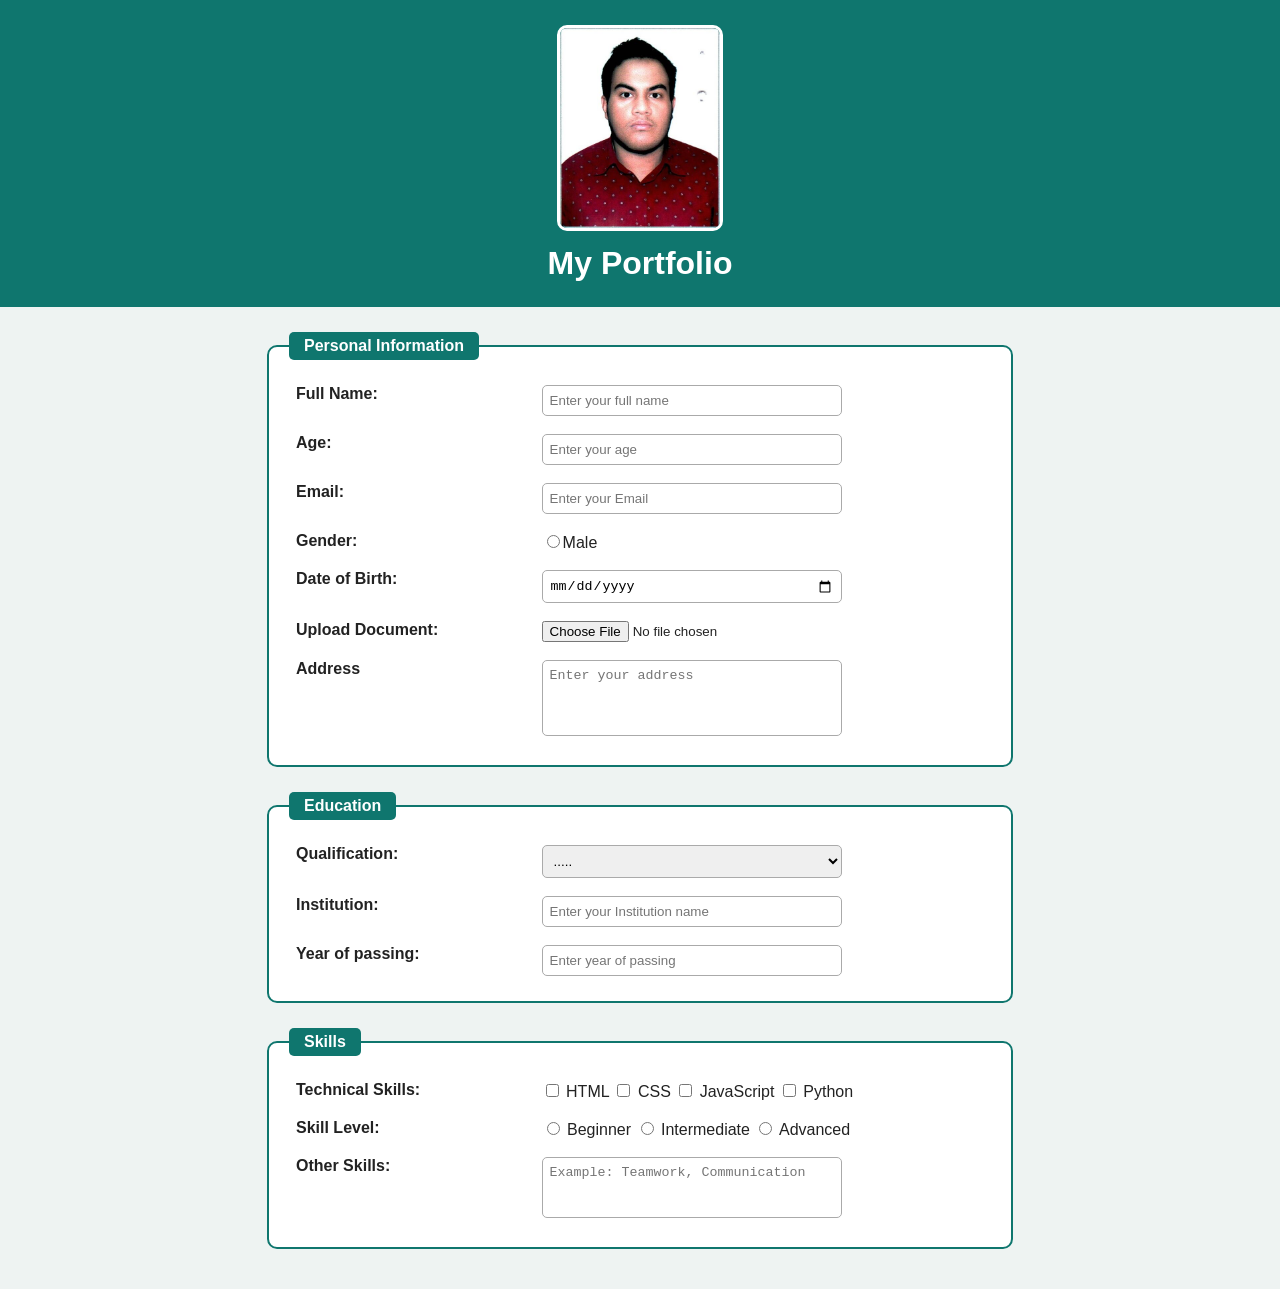
<file: Self/lab1/portfolio.html>
<!DOCTYPE html>
<html Lang="en">
    <head>
        <meta charset="UTF-8">
        <meta name="viewport" content="width=device-width,initial-scale=1">
        <title>My Portfolio</title>

        <link rel="stylesheet" href="style.css"     
    </head>

    <body>
    <header>
        <img src="ProfileImage.jpg" height="200px" weidth="150px" alt="Profile Imahge">
        <h1>My Portfolio</h1>
    </header>

    <form>
        <fieldset>
            <Legend>Personal Information</Legend>
            <table>
                <tr>
                    <td> <label for="FullName">Full Name:</label></td>
                    <td> <input type="text" id="FullName" name="Fullname" placeholder="Enter your full name" required></td>
                </tr>
                <tr>
                    <td> <label for="Age">Age:</label></td>
                    <td> <input type="Number" id="Age"  placeholder="Enter your age" required></td>
                </tr>

                <tr>
                    <td> <label for="Email">Email:</label></td>
                    <td> <input type="email" id="Email" placeholder="Enter your Email" required></td>
                </tr>

                <tr>
                    <td><label>Gender:</label> </td>
                    <td><input type="radio" id="Male" name="Gender" value="Male"><label for="Male">Male</label></td>

                </tr>

                <tr>
                    <td> <label for="DOB">Date of Birth:</label></td>
                    <td> <input type="date" id="DOB"</td>
                </tr>

                <tr>
                    <td><label for="Document">Upload Document:</label></td>
                    <td><input type="file" id="Document"></td>
                </tr>

                <tr>
                    <td><label for="address">Address</label></td>
                    <td><textarea id="address" placeholder="Enter your address" rows="4" cols="30"></textarea></td>
                </tr>


            </table>
        </fieldset>

        <fieldset>
            <Legend>Education</Legend>
            <table>
                <tr>
                    <td><label for="Qualification">Qualification:</label></td>
                    <td>
                        <select id="Qualification">
                            <option id="blank">.....</option>"
                            <option id="SSC">SSC</option>
                            <option id="HSC">HSC</option>
                            <option id="B.SC.">B.SC.</option>

                        </select>
                    </td>
                </tr>

                <tr>
                    <td><label for="Institution">Institution:</label></td>
                    <td><input type="text" id="Institution" placeholder="Enter your Institution name" required></td>

                </tr>

                <tr>
                    <td><label for="Year">Year of passing:</label></td>
                    <td><input type="number" id="Year" placeholder="Enter year of passing" required></td>

                </tr>


            </table>
        </fieldset>

        <fieldset>
                <legend> Skills </legend>
                <table>
                    <tr>
                        <td> <label> Technical Skills: </label> </td>
                        <td>
                            <input type="checkbox" id="HTML" name="skill"> <label for="HTML"> HTML </label>
                            <input type="checkbox" id="CSS" name="skill"> <label for="CSS"> CSS </label>
                            <input type="checkbox" id="JS" name="skill"> <label for="JS"> JavaScript </label>
                            <input type="checkbox" id="Python" name="skill"> <label for="Python"> Python </label>
                        </td>
                    </tr>
                    <tr>
                        <td> <label> Skill Level: </label> </td>
                        <td>
                            <input type="radio" id="Beginner" name="level" value="Beginner"> <label for="Beginner"> Beginner </label>
                            <input type="radio" id="Intermediate" name="level" value="Intermediate"> <label for="Intermediate"> Intermediate </label>
                            <input type="radio" id="Advanced" name="level" value="Advanced"> <label for="Advanced"> Advanced </label>
                        </td>
                    </tr>
                    <tr>
                        <td> <label for="OtherSkills"> Other Skills: </label> </td>
                        <td> <textarea id="OtherSkills" placeholder="Example: Teamwork, Communication" rows="3" cols="30"></textarea> </td>
                    </tr>
                </table>
            </fieldset>

    </form>
    </body>
   
    
</html>
</file>
<file: Self/lab1/style.css>
body {
  font-family: Arial, sans-serif;
  background: #eef3f2;
  color: #222;
  margin: 0;
  padding-bottom: 40px;
}

header {
  background: #0f766e;
  color: white;
  text-align: center;
  padding: 25px 10px;
}

header img {
  border-radius: 10px;
  object-fit: cover;
  border: 3px solid white;
}

h1 {
  margin: 10px 0 0;
}

form {
  max-width: 750px;
  margin: 0 auto;
  padding: 0 15px;
}

fieldset {
  background: white;
  border: 2px solid #0f766e;
  border-radius: 10px;
  margin-top: 25px;
  padding: 15px 20px;
}

legend {
  background: #0f766e;
  color: white;
  padding: 5px 15px;
  border-radius: 5px;
  font-weight: bold;
}

table {
  width: 100%;
}

td {
  padding: 8px 5px;
  vertical-align: top;
}

td:first-child {
  width: 35%;
  font-weight: bold;
}

input[type="text"],
input[type="number"],
input[type="email"],
input[type="date"],
select,
textarea {
  width: 100%;
  max-width: 300px;
  padding: 7px;
  border: 1px solid #aaa;
  border-radius: 5px;
  box-sizing: border-box;
}

textarea {
  resize: none;
}

input:focus,
select:focus,
textarea:focus {
  outline: none;
  border-color: #0f766e;
  box-shadow: 0 0 4px #0f766e;
}
</file>
